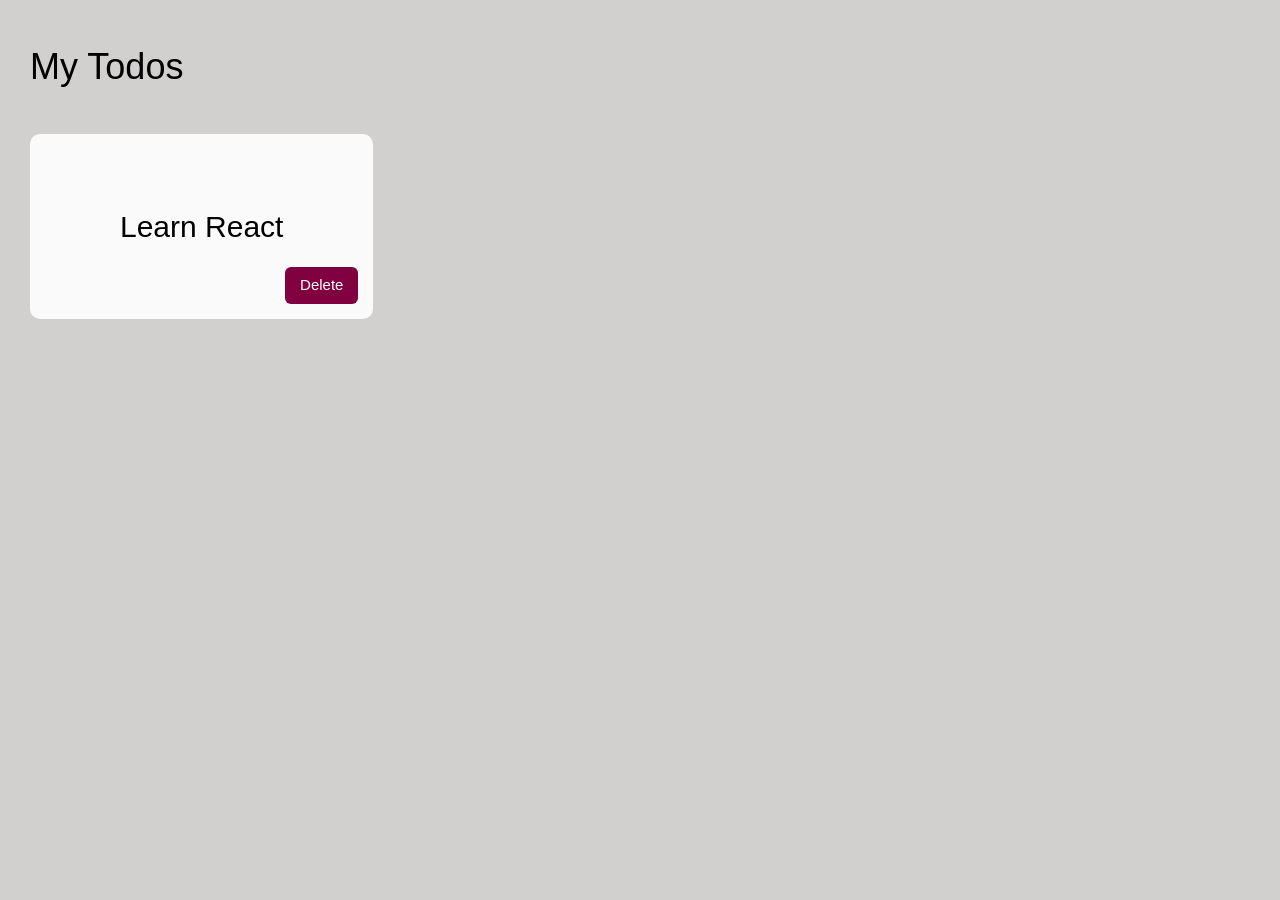
<file: Bai1_BaiThucHanhWeb05/index.html>
<!DOCTYPE html>
<html lang="en">
    <head>
        <meta charset="UTF-8" />
        <meta http-equiv="X-UA-Compatible" content="IE=edge" />
        <meta name="viewport" content="width=device-width, initial-scale=1.0" />
        <title>Todo List</title>
        <link
            rel="stylesheet"
            href="https://www.w3schools.com/w3css/4/w3.css"
        />
        <link rel="stylesheet" href="./style.css" />
    </head>
    <body>
        <div class="todo__list">
            <div class="header">
                <h1>My Todos</h1>
            </div>

            <div class="main">
                <div class="main__text">
                    <h2>Learn React</h2>
                </div>

                <button class="btn__delete">Delete</button>
            </div>
        </div>

        <div class="label__confirm">
            <p class="label__text">Are you sure?</p>

            <div class="label__btn">
                <button class="btn__cancel">Cancel</button>
                <button class="btn__confirm">Confirm</button>
            </div>
        </div>

        <div class="modal w3-modal w3-animate-opacity" id="modal"></div>

        <script src="./script.js"></script>
    </body>
</html>
</file>
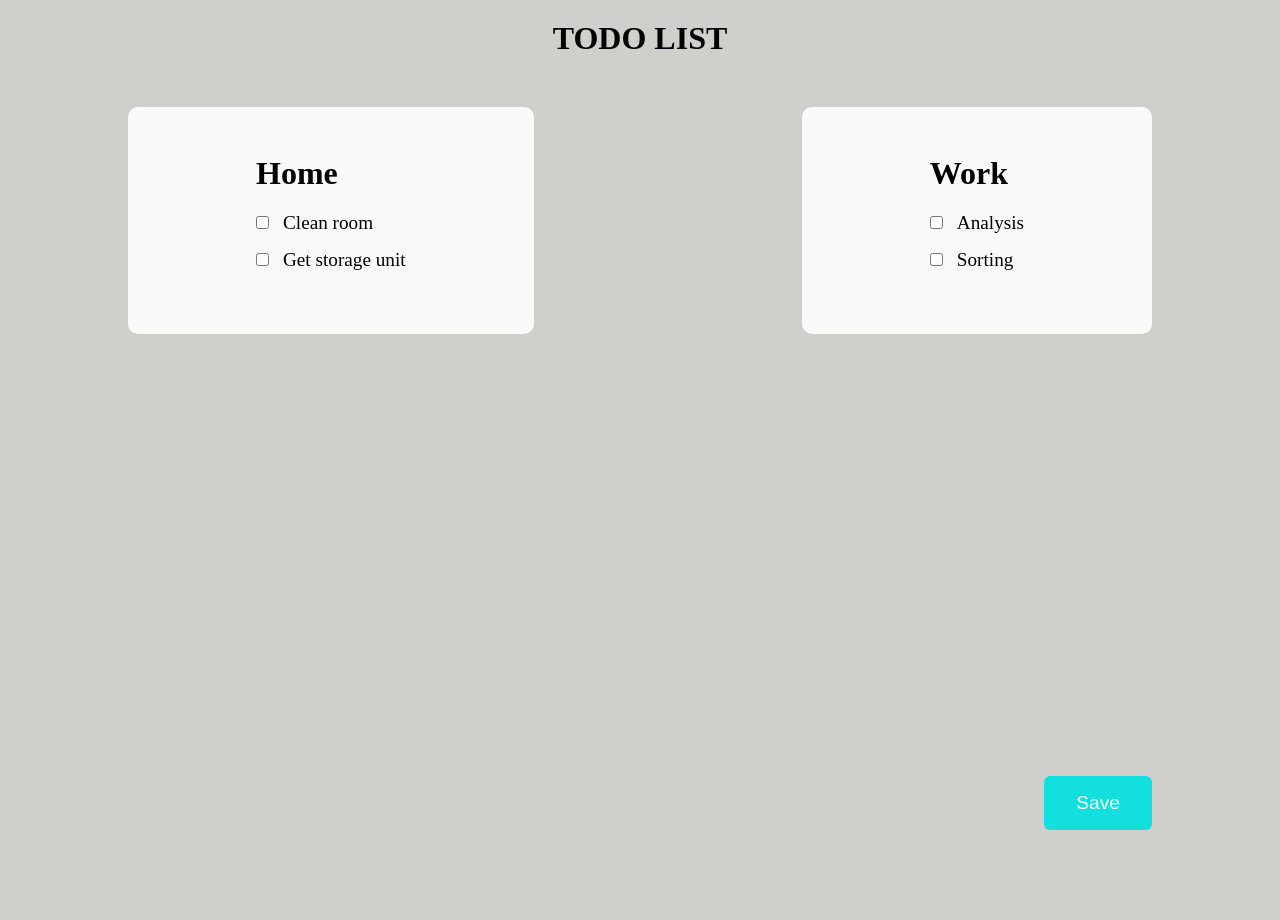
<file: Bai2_BaiThucHanhWeb05/index .html>
<!DOCTYPE html>
<html lang="en">
    <head>
        <meta charset="UTF-8" />
        <meta http-equiv="X-UA-Compatible" content="IE=edge" />
        <meta name="viewport" content="width=device-width, initial-scale=1.0" />
        <link rel="stylesheet" href="./style.css" />
        <title>Task Work</title>
    </head>
    <body>
        <header>
            <h1>TODO LIST</h1>
        </header>

        <main>
            <section class="home" id="home"></section>

            <section class="work" id="work"></section>

            <button class="save">Save</button>
        </main>
        <script src="./script.js"></script>
    </body>
</html>
</file>
<file: Bai1_BaiThucHanhWeb05/style.css>
* {
    margin: 0;
    padding: 0;
    box-sizing: border-box;
}

body {
    background-color: #d2cfcf;
}

.todo__list {
    display: flex;
    align-items: flex-start;
    justify-content: center;
    flex-direction: column;
    margin: 2rem 2rem;
}

.header {
    margin-bottom: 2rem;
    font-size: 1.5rem;
}

.main {
    padding: 4rem 6rem;
    background-color: #fafafa;
    border-radius: 10px;
    position: relative;
}
.main__text {
    font-size: 1.2rem;
}

.btn__delete {
    position: absolute;
    bottom: 1rem;
    right: 1rem;
    padding: 0.5rem 1rem;
    border-radius: 6px;
    border: none;
    background-color: #810040;
    color: #fff;
    cursor: pointer;
}

.btn__delete:hover {
    background-color: #a20a56;
}

.label__confirm {
    position: fixed;
    top: 40%;
    left: 40%;
    display: flex;
    flex-direction: column;
    align-items: center;
    justify-content: center;
    padding: 3rem 8rem;
    background-color: #fafafa;
    /* margin: 0 30%; */
    border-radius: 10px;
    z-index: 100;
    display: none;
}

.label__text {
    font-size: 1.2rem;
    margin-bottom: 1rem;
}

.btn__cancel {
    margin-right: 20px;
    padding: 0.5rem 1rem;
    border-radius: 6px;
    border: 1px solid #810040;
    background-color: transparent;
    color: #810040;
    cursor: pointer;
}

.btn__cancel:hover {
    background-color: #a20a56;
    color: #fff;
}

.btn__confirm {
    padding: 0.5rem 1rem;
    border-radius: 6px;
    border: none;
    background-color: #810040;
    color: #fff;
    cursor: pointer;
}

.btn__confirm:hover {
    background-color: #a20a56;
}

.modal {
    position: fixed;
    top: 0;
    left: 0;
    right: 0;
    bottom: 0;
    background-color: rgba(0, 0, 0, 0.5);
    z-index: 10;
    display: none;
}

.display {
    display: block;
}
</file>
<file: Bai2_BaiThucHanhWeb05/style.css>
* {
    margin: 0;
    padding: 0;
    box-sizing: border-box;
}

body {
    background-color: #cfcfcb;
    position: relative;
    height: 100vh;
}

header {
    margin-top: 20px;
    text-align: center;
}

main {
    display: flex;
    align-items: flex-start;
    justify-content: space-between;
    margin: 50px 10% 0;
}

.main__header {
    font-size: 2rem;
    margin-bottom: 20px;
}

.home {
    padding: 3rem 8rem;
    background-color: #fafafa;
    border-radius: 10px;
}

input {
    margin-bottom: 20px;
}

label {
    font-size: 1.2rem;
    margin-left: 10px;
}

.work {
    padding: 3rem 8rem;
    background-color: #fafafa;
    border-radius: 10px;
}

.non__sorting > input {
    margin-left: 20px;
}

.non__save > input {
    margin-left: 40px;
}

.hidden {
    display: none;
}

.save {
    position: absolute;
    bottom: 10%;
    right: 10%;
    padding: 1rem 2rem;
    background-color: #13dfdf;
    color: #fff;
    font-size: 1.2rem;
    border: none;
    border-radius: 6px;
    cursor: pointer;
}

.save:hover {
    background-color: #51f0f0;
}
</file>
